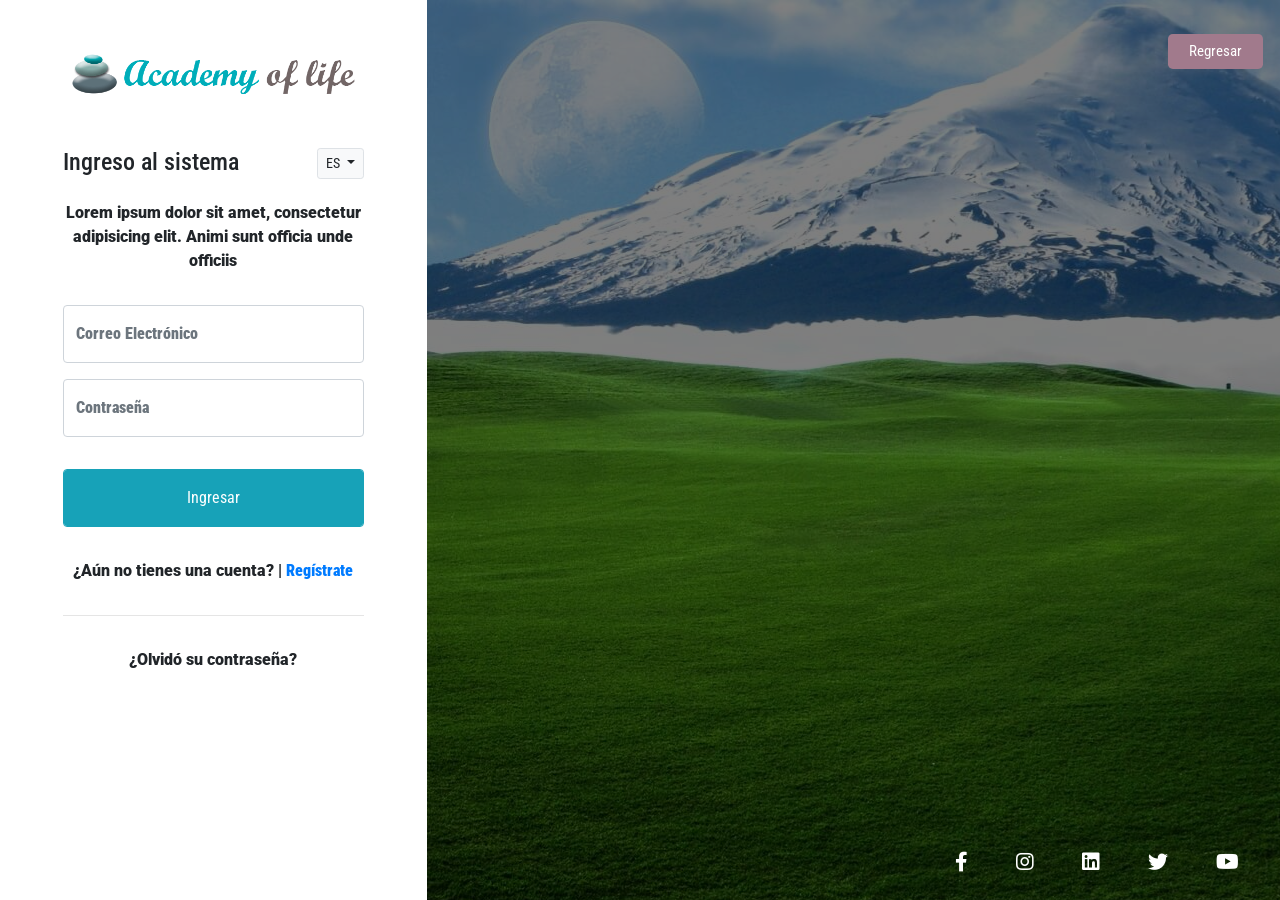
<file: .html/Sin MVC - Ventas por suscripción/ingreso.html>
<!DOCTYPE html>
<html lang="en">
<head>
	<meta charset="UTF-8">

	<meta name="viewport" content="width=device-width, initial-scale=1">

	<title>Academy of life</title>

	<link rel="icon" href="img/icono.png">

	<!--=====================================
	VÍNCULOS CSS
	======================================-->

	<!-- Latest compiled and minified CSS -->
	<link rel="stylesheet" href="https://maxcdn.bootstrapcdn.com/bootstrap/4.1.0/css/bootstrap.min.css">

	<!-- Font Awesome -->
	<link rel="stylesheet" href="https://use.fontawesome.com/releases/v5.7.2/css/all.css" integrity="sha384-fnmOCqbTlWIlj8LyTjo7mOUStjsKC4pOpQbqyi7RrhN7udi9RwhKkMHpvLbHG9Sr" crossorigin="anonymous">

	<!-- Fuente Open Sans -->
	<link href="https://fonts.googleapis.com/css?family=Roboto+Condensed|Roboto:100|Grand+Hotel" rel="stylesheet">

	<!-- Hoja Estilo Personalizada -->
	<link rel="stylesheet" href="css/style.css">

	<!--=====================================
	VÍNCULOS JAVASCRIPT
	======================================-->

	<!-- jQuery library -->
	<script src="https://ajax.googleapis.com/ajax/libs/jquery/3.3.1/jquery.min.js"></script>

	<!-- Popper JS -->
	<script src="https://cdnjs.cloudflare.com/ajax/libs/popper.js/1.14.0/umd/popper.min.js"></script>

	<!-- Latest compiled JavaScript -->
	<script src="https://maxcdn.bootstrapcdn.com/bootstrap/4.1.0/js/bootstrap.min.js"></script>

	<!-- https://easings.net/es# -->
	<script src="js/plugins/jquery.easing.js"></script>

	<!-- https://markgoodyear.com/labs/scrollup/ -->
	<script src="js/plugins/scrollUP.js"></script>

	<!-- https://www.jqueryscript.net/loading/Handle-Loading-Progress-jQuery-Nite-Preloader.html -->
	<script src="js/plugins/jquery.nite.preloader.js"></script>

</head>

<body class="ladoUsuarios">

<div class="container-fluid">
	
	<div class="row">
		
		<div class="col-12 col-lg-4">

			<figure class="p-2 p-sm-5 p-lg-4 p-xl-5 text-center">
			
				<a href="index.html"><img src="img/logo-positivo.png" class="img-fluid"></a>

				<form class="mt-5">

					<div class="d-flex justify-content-between">
					
						<h4>Ingreso al sistema</h4>

						<div class="dropdown text-right">

							<button type="button" class="btn btn-light btn-sm dropdown-toggle border" data-toggle="dropdown">
							ES
							</button>

							<div class="dropdown-menu">

								<a class="dropdown-item" href="#">EN</a>

							</div>

						</div>

					</div>

					<p class="text-center py-3">Lorem ipsum dolor sit amet, consectetur adipisicing elit. Animi sunt officia unde officiis</p>

					<input type="email" class="form-control my-3 py-3" placeholder="Correo Electrónico">

					<input type="password" class="form-control my-3 py-3" placeholder="Contraseña">

					<input type="submit" class="form-control my-3 py-3 btn btn-info" value="Ingresar">

					<p class="text-center py-3">¿Aún no tienes una cuenta? | <a href="registro.html">Regístrate</a></p>
					
					<hr>

					<p class="text-center py-3">¿Olvidó su contraseña?</p>


				</form>

			</figure>

		</div>

		<div class="col-12 col-lg-8 fotoIngreso text-center">		

			<a href="index.html"><button class="d-none d-lg-block text-center btn btn-default btn-lg my-3 text-white btnRegresar">Regresar</button></a>

			<a href="index.html"><button class="d-block d-lg-none text-center btn btn-default btn-lg btn-block my-3 text-white btnRegresarMovil">Regresar</button></a>

			<ul class="p-0 m-0 py-4 d-flex justify-content-center redesSociales">

				<li>
					<a href="#" target="_blank"><i class="fab fa-facebook-f lead text-white mx-4"></i></a>
				</li>

				<li>
					<a href="#" target="_blank"><i class="fab fa-instagram lead text-white mx-4"></i></a>
				</li>	

				
				<li>
					<a href="#" target="_blank"><i class="fab fa-linkedin lead text-white mx-4"></i></a>
				</li>

				<li>
					<a href="#" target="_blank"><i class="fab fa-twitter lead text-white mx-4"></i></a>
				</li>

				<li>
					<a href="#" target="_blank"><i class="fab fa-youtube lead text-white mx-4"></i></a>
				</li>

			</ul>

		</div>

	</div>

</div>

</body>
</html>
</file>
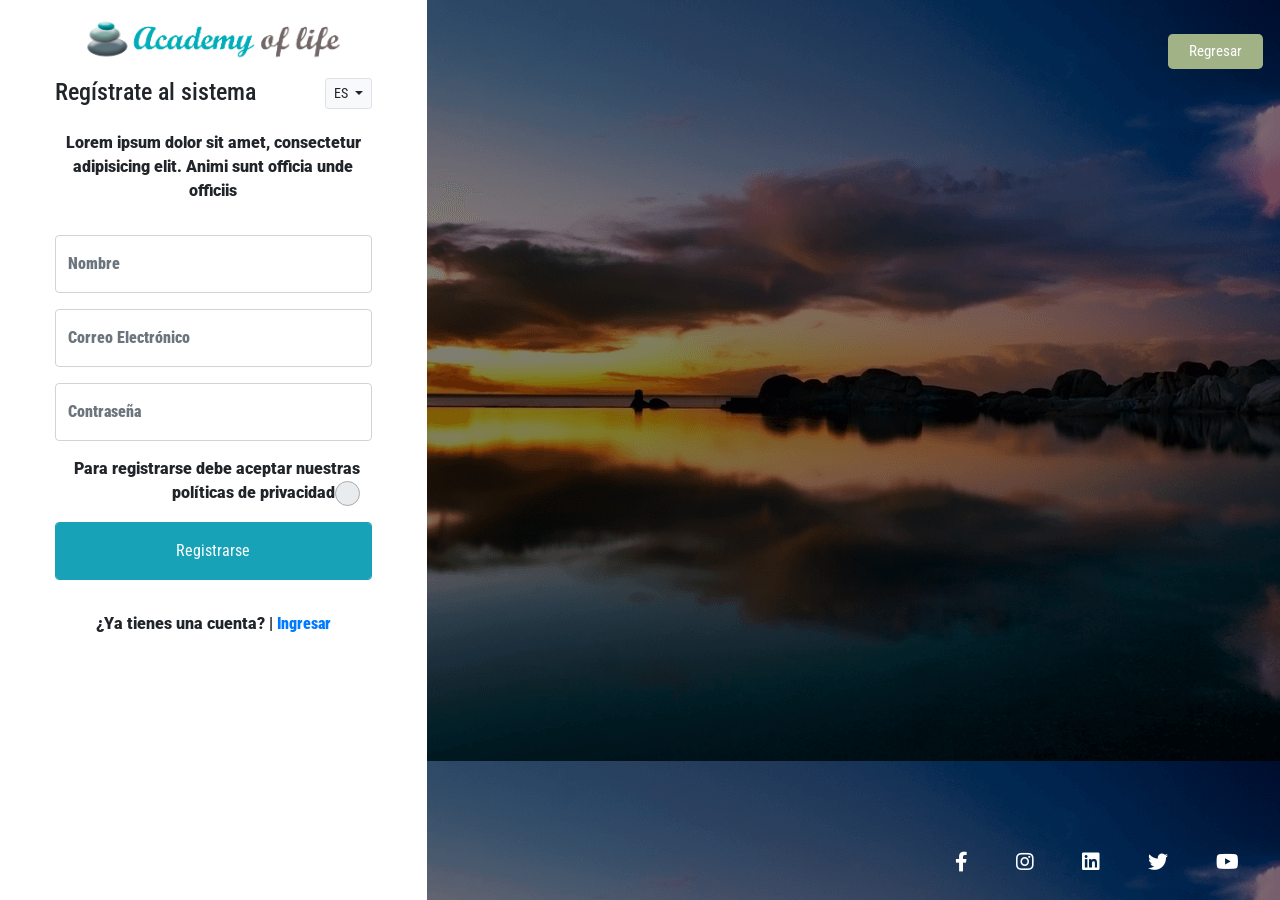
<file: .html/Sin MVC - Ventas por suscripción/registro.html>
<!DOCTYPE html>
<html lang="en">
<head>
	<meta charset="UTF-8">

	<meta name="viewport" content="width=device-width, initial-scale=1">

	<title>Academy of life</title>

	<link rel="icon" href="img/icono.png">

	<!--=====================================
	VÍNCULOS CSS
	======================================-->

	<!-- Latest compiled and minified CSS -->
	<link rel="stylesheet" href="https://maxcdn.bootstrapcdn.com/bootstrap/4.1.0/css/bootstrap.min.css">

	<!-- Font Awesome -->
	<link rel="stylesheet" href="https://use.fontawesome.com/releases/v5.7.2/css/all.css" integrity="sha384-fnmOCqbTlWIlj8LyTjo7mOUStjsKC4pOpQbqyi7RrhN7udi9RwhKkMHpvLbHG9Sr" crossorigin="anonymous">

	<!-- Fuente Open Sans -->
	<link href="https://fonts.googleapis.com/css?family=Roboto+Condensed|Roboto:100|Grand+Hotel" rel="stylesheet">

	<!-- Hoja Estilo Personalizada -->
	<link rel="stylesheet" href="css/style.css">

	<!--=====================================
	VÍNCULOS JAVASCRIPT
	======================================-->

	<!-- jQuery library -->
	<script src="https://ajax.googleapis.com/ajax/libs/jquery/3.3.1/jquery.min.js"></script>

	<!-- Popper JS -->
	<script src="https://cdnjs.cloudflare.com/ajax/libs/popper.js/1.14.0/umd/popper.min.js"></script>

	<!-- Latest compiled JavaScript -->
	<script src="https://maxcdn.bootstrapcdn.com/bootstrap/4.1.0/js/bootstrap.min.js"></script>

	<!-- https://easings.net/es# -->
	<script src="js/plugins/jquery.easing.js"></script>

	<!-- https://markgoodyear.com/labs/scrollup/ -->
	<script src="js/plugins/scrollUP.js"></script>

	<!-- https://www.jqueryscript.net/loading/Handle-Loading-Progress-jQuery-Nite-Preloader.html -->
	<script src="js/plugins/jquery.nite.preloader.js"></script>

</head>

<body class="ladoUsuarios">

<div class="container-fluid">
	
	<div class="row">
		
		<div class="col-12 col-lg-4">

			<figure class="p-2 p-sm-5 p-lg-2 p-xl-3 text-center">
			
				<a href="index.html"><img src="img/logo-positivo.png" class="img-fluid px-5"></a>

				<form class="mt-3 px-4">

					<div class="d-flex justify-content-between">
					
						<h4>Regístrate al sistema</h4>

						<div class="dropdown text-right">

							<button type="button" class="btn btn-light btn-sm dropdown-toggle border" data-toggle="dropdown">
							ES
							</button>

							<div class="dropdown-menu">

								<a class="dropdown-item" href="#">EN</a>

							</div>

						</div>

					</div>

					<p class="text-center py-3">Lorem ipsum dolor sit amet, consectetur adipisicing elit. Animi sunt officia unde officiis</p>

					<input type="text" class="form-control my-3 py-3" placeholder="Nombre">

					<input type="email" class="form-control my-3 py-3" placeholder="Correo Electrónico">

					<input type="password" class="form-control my-3 py-3" placeholder="Contraseña">

					<div class="form-check-inline text-right">
						
						<input type="checkbox" id="politicas" class="form-check-input">

							<label class="form-check-label" for="politicas">
						Para registrarse debe aceptar nuestras políticas de privacidad<span></span>
						</label>

					</div>

					<input type="submit" class="form-control my-3 py-3 btn btn-info" value="Registrarse">

					<p class="text-center py-3">¿Ya tienes una cuenta? | <a href="ingreso.html">Ingresar</a></p>

				</form>

			</figure>

		</div>

		<div class="col-12 col-lg-8 fotoRegistro text-center">		

			<a href="index.html"><button class="d-none d-lg-block text-center btn btn-default btn-lg my-3 text-white btnRegresar">Regresar</button></a>

			<a href="index.html"><button class="d-block d-lg-none text-center btn btn-default btn-lg btn-block my-3 text-white btnRegresarMovil">Regresar</button></a>

			<ul class="p-0 m-0 py-4 d-flex justify-content-center redesSociales">

				<li>
					<a href="#" target="_blank"><i class="fab fa-facebook-f lead text-white mx-4"></i></a>
				</li>

				<li>
					<a href="#" target="_blank"><i class="fab fa-instagram lead text-white mx-4"></i></a>
				</li>	

				
				<li>
					<a href="#" target="_blank"><i class="fab fa-linkedin lead text-white mx-4"></i></a>
				</li>

				<li>
					<a href="#" target="_blank"><i class="fab fa-twitter lead text-white mx-4"></i></a>
				</li>

				<li>
					<a href="#" target="_blank"><i class="fab fa-youtube lead text-white mx-4"></i></a>
				</li>

			</ul>

		</div>

	</div>

</div>

</body>
</html>
</file>
<file: .html/Sin MVC - Ventas por suscripción/css/style.css>
/*=============================================
GLOBAL
=============================================*/

*{
	font-family: 'Roboto', sans-serif;
	font-weight:900;
	
}

a, h1, h2, h3, h4, h5, h6, button, select, option, .input-group, input, .input-group-text, textarea, .nav-link{
	font-family: 'Roboto Condensed', sans-serif;
}

ul, ol{
	list-style: none;
}

a:visited, a:link, a:focus, a:hover, a:active{
	list-style: none;
	text-decoration: none;
}

.dropdown-menu{
	min-width:0% !important;
	padding:0 !important;
	font-size:12px !important;
}

.dropdown-item{
	padding:8px 18px !important;
	color:black !important;
	font-weight:500 !important;

}


/*=============================================
HEADER
=============================================*/

header{
	position: fixed;
	z-index: 2;
	width:100%;
	top:0;
	left:0;
	background:rgba(0,0,0,.1);
}


.botonera li{
	cursor:pointer;
}

.botonera li:hover{
	border-bottom:3px solid white;
}

 .menuMovil{
 	display:none;
 }

 /*=============================================
DISEÑO HERO - CINEMAGRAPH
=============================================*/
.vistaVideo{
	position:relative;
	width:100%;
	height:100vh;
	overflow:hidden;
}

.filtroVideo{
	position:absolute;
	width:100%;
	height:inherit;
	top:0;
	left:0;
	background: url(../img/filtro.png);
	background-repeat: repeat;
}

.vistaVideo .container{
	transform:translate(0, -120%);
}

.vistaVideo .container h1{
	font-size:50px !important;
	font-family: 'Grand Hotel', cursive;
}

.vistaVideo .container .row div{
	position: relative;
}

.vistaVideo .container i{
	position:absolute;
	top:50%;
	left:50%;
	transform:translate(-50%, 50%);
	width:80px;
	line-height: 80px;
	text-align: center;
	font-size:40px;
}

/*=============================================
CURSOS
=============================================*/
.cursos .row h3{
	font-weight:bold;
}

.cursos video{
	cursor:pointer;
}

/*=============================================
NOSOTROS
=============================================*/
.nosotros{
	background: #f7f8f8;
}

.nosotros i{
	width:140px;
	line-height:140px;
	font-size:50px;
}

.nosotros i.fa-users{
	background: #5d7179;
}

.nosotros i.fa-graduation-cap{
	background: #a17a8c;
}

.nosotros i.fa-laptop{
	background: #c1aa92;
}

.nosotros i.fa-check{
	background: #a1b287;
}

/*=============================================
TESTIMONIOS
=============================================*/
.testimonios figure{
	overflow:hidden;
	cursor:pointer;
}

.testimonios img{
	transform: scale(1, 1);
	transition: .5s all;	
}

.testimonios img:hover{
	transform: scale(1.1, 1.1);
	transition: .5s all;
}

/*=============================================
PLANES
=============================================*/

.planes{
	background:#5d7179
}

.planes h1{
	font-weight:bold;
}

.planes .decimal{
	position:relative; 
	top:-15px; 
	font-size:20px; 
	font-weight:bold;
}

/*=============================================
FAQ
=============================================*/

.faq ul li{
	cursor:pointer;
}

.faq .tituloFaq{
	background:#b07b8f; 
	border-radius:20px 20px 0px 0px; 
	position:relative;
	cursor:auto;
}

.faq .tituloFaq img{
	position:absolute; 
	top:-19px; 
	left:34px;
}

.faq .row div{
	display:block;
}

/*=============================================
CONTACTENOS
=============================================*/

.contactenos input, .contactenos textarea{
	font-weight:100;
}

.contactenos .visitanos{
	background:#bea890;
	transform:translate(0%,-15%);
}

/*=============================================
SCROLL UP
=============================================*/

#scrollUp{
	bottom: 20px;
	right: 20px;
	width: 50px;
	height: 50px;
	background: url(../img/flecha.jpg);
}

/*=============================================
PRELOAD
=============================================*/

#preload{
	position:fixed;
	z-index:1000;
	width:100%;
	height:100%;
	background:#fff;
}

#porcentajeCarga{
	position:absolute;
	text-align:center;
	width:100%;
	color:#333;
	top:52%;
	font-size:20px;
	font-weight: 100;
	padding-top:20px;
	font-family: 'Grand Hotel', cursive !important;
}

#lineaCarga{
	position:absolute;
	width:50%;
	top:50%;
	left:50%;
	transform:translate(-50%, -50%);
}

#rellenoCarga{
	width:0%;
}

/*=============================================
PÁGINA INGRESO Y REGISTRO
=============================================*/

.ladoUsuarios{
	overflow-y:hidden;
}

.fotoIngreso, .fotoRegistro{
	position:relative;
	background-size: cover;
	background-position:center top;
	background-attachment:fixed;
	height:100vh;
}

.fotoIngreso{
	background: url(../img/monte.jpg);
}

.fotoRegistro{
	background: url(../img/038.png);
}

.fotoIngreso::before, .fotoRegistro::before{
	position:absolute;
	width:100%;
	height:100%;
	top:0;
	left:0;
	content:"";
	background:rgba(0,0,0,.5);
}

.ladoUsuarios .btnRegresar{
	position:absolute;
	right:2%;
	top:2%;
	padding:5px 20px;
	font-size:15px;	
}

.fotoIngreso .btnRegresar, .fotoIngreso .btnRegresarMovil{
	background:#A17A8C;
}

.fotoRegistro .btnRegresar, .fotoRegistro .btnRegresarMovil{
	background:#A1B287;
}

.ladoUsuarios .redesSociales{
	position:absolute;
	right:2%;
	bottom:0;
}

input[type="checkbox"]{
	display:none;
}

label[for="politicas"] span{
	display:inline-block;
	width:25px;
	height:25px;
	background:#E9ECEF;
	vertical-align:middle;
	border-radius:100%;
	border:1px solid #aaa;
	cursor:pointer;
}

input[type="checkbox"]:checked + label[for="politicas"] span{
	background:url(../img/check.png);
	background-repeat: no-repeat;
	background-size: cover;
	background-position: center;
	border:1px solid #fff;
}



/*=============================================
TABLET HORIZONTAL (LG revisamos en 1024px)
=============================================*/

@media (max-width:1199px) and (min-width:992px){

	header .ingresos button{
	 	margin-top:-33px;
	 	padding-bottom:0px;
	}

	header .ingresos button a{
	 	font-size:10px;
	}

	.vistaVideo{
		height:70vh;
	}

	.vistaVideo .container{
		transform:translate(0,-95%);
	}


	.filtroVideo{
		position:absolute;
		width:100%;
		height:inherit;
		top:0;
		left:0;
		background: url(../img/filtro.png);
		background-repeat: repeat;
	}

}

/*=============================================
TABLET VERTICAL (MD revisamos en 768px)
=============================================*/

@media (max-width:991px) and (min-width:768px){

 	header .ingresos button{
	 	margin-top:-10px;
	 	padding-bottom:0px;
 	}


 	header .ingresos button a{
	 	font-size:18px;
	 	padding-bottom:5px;
 	}

 	.menuMovil{	
	 	position:fixed;
	 	top:0;
	 	left:0;
	 	width:100%;
	 	height:100%;
	 	background:black;
	 	z-index:2;
	}

	.menuMovil .nav-item{
	  	background-color: #5D7179;
	  	border-bottom:1px solid black;
	}

	.menuMovil .nav-item a{
		font-weight: 100;
		font-size:20px;
	}

	.vistaVideo{
		height:90vh;
	}

	.vistaVideo .container{
		transform:translate(0, 8%);
	}

	.filtroVideo{
		background: url(../img/fondo_movil.png);
		background-size:cover;
	}

	.filtroVideo::after{
		position:absolute;
		top:0;
		left:0;
		width:100%;
		height:100%;
		background:rgba(0,0,0,.5);
		content: "";
	}

	.faq .row div{
		display:none;
	}

	.contactenos .visitanos{
		margin-top:20px;
		transform:translate(0%,0%);
	}

	.ladoUsuarios{
		overflow-y:scroll;
	}

	.ladoUsuarios .btnRegresarMovil{
		position:relative;
	}

	.ladoUsuarios .redesSociales{
		left:50%;
		transform:translate(-50%, 0);
		bottom:0;
	}

}

/*=============================================
MÓVIL HORIZONTAL (SM revisamos en 576px)
=============================================*/

@media (max-width:767px) and (min-width:576px){

	header .ingresos button{
	 	margin-top:-10px;
	 	padding-bottom:0px;
	 }


	 header .ingresos button a{
	 	font-size:14px;
	 	padding-bottom:5px;
	 }

	 .menuMovil{		
	 	position:fixed;
	 	top:0;
	 	left:0;
	 	width:100%;
	 	height:100%;
	 	background:black;
	 	z-index:2;
	 }

	.menuMovil .nav-item{
	  	background-color: #5D7179;
	  	border-bottom:1px solid black;
	}

	.menuMovil .nav-item a{
		font-weight: 100;
		font-size:20px;

	}

	.vistaVideo{
		height:950px;
	}

	.vistaVideo .container{
		transform:translate(0, 10%);
	}


	.filtroVideo{
		background: url(../img/fondo_movil.png);
		background-size:cover;
	}

	.filtroVideo::after{
		position:absolute;
		top:0;
		left:0;
		width:100%;
		height:100%;
		background:rgba(0,0,0,.5);
		content: "";
	}

	.faq .row div{
		display:none;
	}

	.contactenos .visitanos{
		margin-top:20px;
		transform:translate(0%,0%);
	}

	.ladoUsuarios{
		overflow-y:scroll;
	}

	.ladoUsuarios .btnRegresarMovil{
		position:relative;
	}

	.ladoUsuarios .redesSociales{
		left:50%;
		transform:translate(-50%, 0);
		bottom:0;
	}


}

/*=============================================
MOVIL VERTICAL (revisamos en 320px)
=============================================*/

@media (max-width:575px){

	header .ingresos button{
	 	margin-top:-10px;
	 	padding-bottom:0px;
	 }


	 header .ingresos button a{
	 	font-size:12px;
	 }

	 .menuMovil{		
	 	position:fixed;
	 	top:0;
	 	left:0;
	 	width:100%;
	 	height:100%;
	 	background:black;
	 	z-index:2;
	 }

	.menuMovil .nav-item{
	  	background-color: #5D7179;
	  	border-bottom:1px solid black;
	}

	.menuMovil .nav-item a{
		font-weight: 100;
		font-size:20px;

	}

	.vistaVideo{
		height:920px;
	}

	.vistaVideo .container{
		transform:translate(0, 8%);
	}

	.vistaVideo .container h1{
		font-size:25px !important;
	}

	.filtroVideo{
		background: url(../img/fondo_movil.png);
		background-size:cover;
	}

	.filtroVideo::after{
		position:absolute;
		top:0;
		left:0;
		width:100%;
		height:100%;
		background:rgba(0,0,0,.5);
		content: "";
	}

	.faq .row div{
		display:none;
	}

	.contactenos .visitanos{
		margin-top:20px;
		transform:translate(0%,0%);
	}

	.ladoUsuarios{
		overflow-y:scroll;
	}

	.ladoUsuarios .btnRegresarMovil{
		position:relative;
	}

	.ladoUsuarios .redesSociales{
		left:50%;
		transform:translate(-50%, 0);
		bottom:0;
	}

}
</file>
